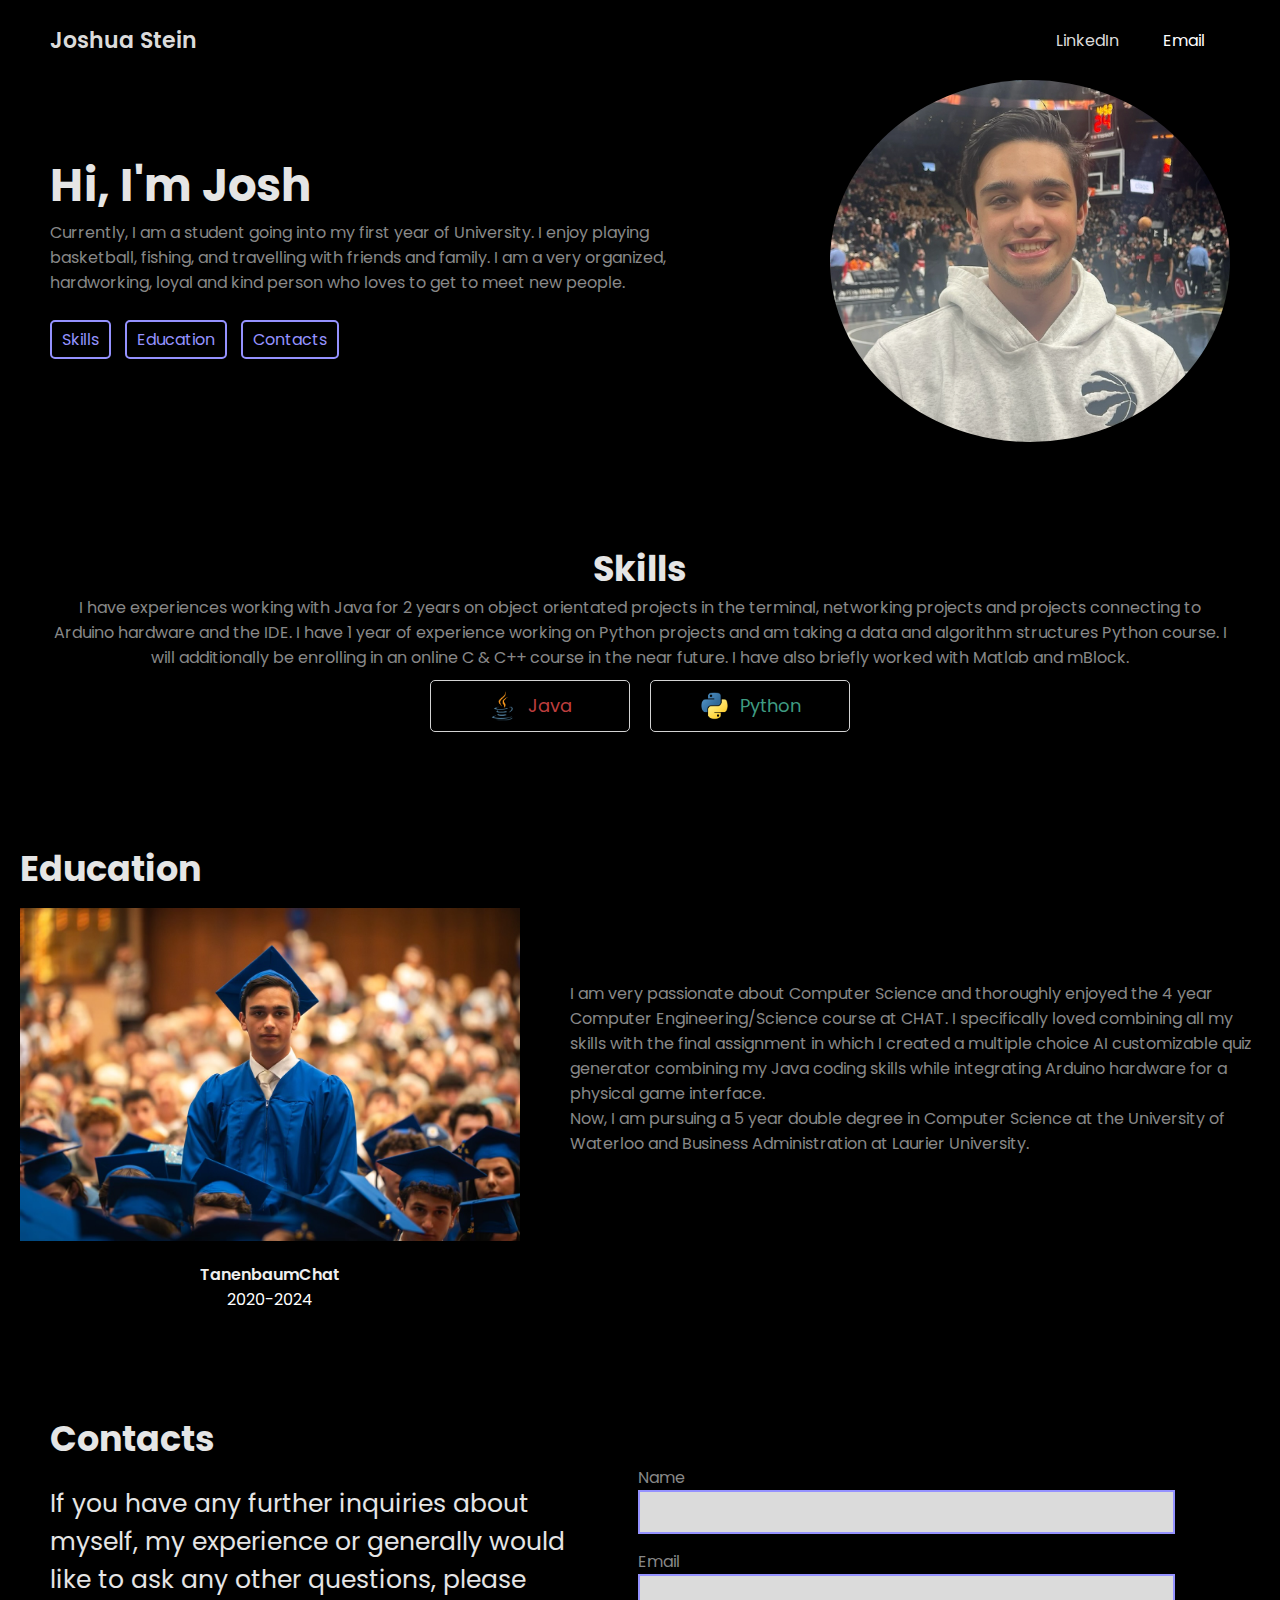
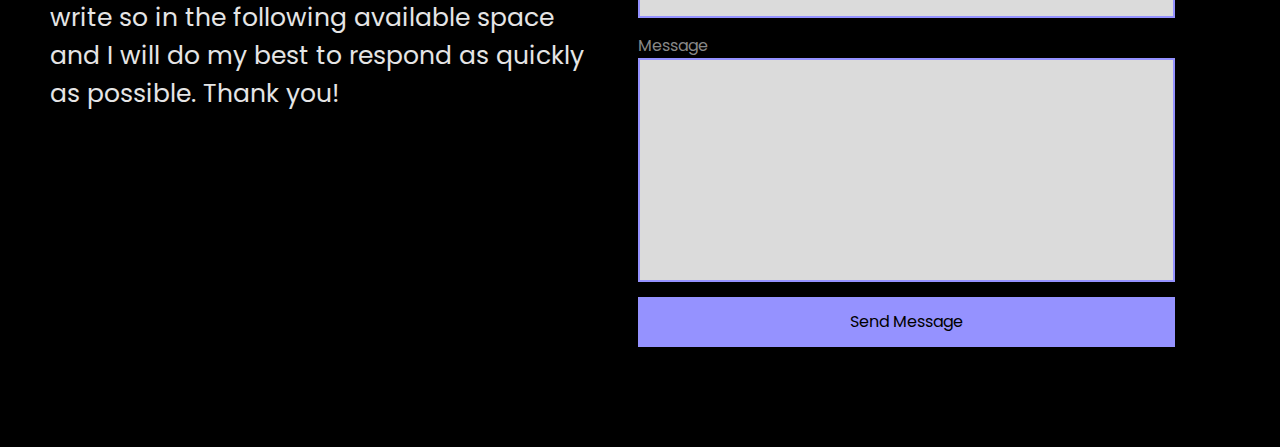
<file: index.html>
<!DOCTYPE html>
<html lang="en">
<head>
    <meta charset="UTF-8">
    <meta name="viewport" content="width=device-width, initial-scale=1.0">
    
    <link rel = "stylesheet" href = "styles.css">
    
    <link rel="preconnect" href="https://fonts.googleapis.com">
    <link rel="preconnect" href="https://fonts.gstatic.com" crossorigin>
    <link href="https://fonts.googleapis.com/css2?family=Poppins:ital,wght@0,100;0,200;0,300;0,400;0,500;0,600;0,700;0,800;0,900;1,100;1,200;1,300;1,400;1,500;1,600;1,700;1,800;1,900&display=swap" rel="stylesheet">

    <link rel="stylesheet" href="https://cdnjs.cloudflare.com/ajax/libs/font-awesome/6.5.2/css/all.min.css" integrity="sha512-SnH5WK+bZxgPHs44uWIX+LLJAJ9/2PkPKZ5QiAj6Ta86w+fsb2TkcmfRyVX3pBnMFcV7oQPJkl9QevSCWr3W6A==" crossorigin="anonymous" referrerpolicy="no-referrer" />

    <title>Portfolio</title>
</head>
<body>

    <!--NavBAR-->
    <nav>
        <div class = "left">
            <a href="/">Joshua Stein</a>
        </div>
        
        <div class = "right">
            <a href="https://www.linkedin.com/in/joshua-stein-486370316/" target="_blank" rel="noopener noreferrer">
                <i class="fa-brands fa-linkedin"></i>
                <span>LinkedIn</span>
            </a>
            <a href="mailto:joshms2006@gmail.com//">
                <i class="fa-solid fa-envelope"></i>
                <span>Email</span>
            </a>
            

        
        </div>

    </nav>

    <main>
     <!--Set id ="" in order to make it so that you can click a button on the website that will bring you to that section-->
     <!--Section 1: Hero-->
    <section class = "hero-section">
        <div class="text">
            <h2 style="color: rgb(229, 229, 229);">Hi, I'm Josh</h2>
            <p style="color: rgb(136, 136, 136);">
                Currently, I am a student going into my first year of University. I enjoy playing basketball, fishing, and travelling with friends and family. I am a very organized, hardworking, loyal and kind person who loves to get to meet new people.             </p>
            
            <div class = "links">

                <a href = "#Skills">
                        <i class="fa-solid fa-code"></i>
                        <span>Skills</span>
                </a>

                <a href = "#Education">
                    <i class="fa-solid fa-school"></i>
                   <span>Education</span>
                </a>

                <a href = "#Contacts">
                        <i class="fa-solid fa-envelope"></i>
                        <span>Contacts</span>
                </a>

            </div>
        </div>
        
        <div class = "headshot">
            <img src = "Web Image/PFN.png" alt = "Josh Stein headshot">
        </div>

    </section>

     <!--Section 2: Skills-->
     <section id = "Skills" class ="skills-section">
            <h2 style = "color: rgb(229, 229, 229);"> Skills</h2>
            <div class = "text" style="color: rgb(136, 136, 136);">
                I have experiences working with Java for 2 years on object orientated projects in the terminal, networking projects and projects connecting to Arduino hardware and the IDE. I have 1 year of experience working on Python projects and am taking a data and algorithm structures Python course. I will additionally be enrolling in an online C & C++ course in the near future. I have also briefly worked with Matlab and mBlock.
            <div class = "cells">

                <div class = "cell">
                    <img src = "Web Image/JV.png"alt="">
                    <span style="color: rgb(190, 62, 62);">Java</span>
                </div>

                <div class = "cell">
                    <img src = "Web Image/PY.png"alt="">
                    <span style="color: rgb(63, 155, 130);">Python</span>
                </div>

            </div>
     </section>

    <!--Section 3: Education-->
    <section id = "Education" class = "Education-section">
        <h2 style = "color: rgb(229, 229, 229);">Education</h2>

        <div class = "group">
            <div class = "person-details">
                <img src = "Web Image/IMG_2238.jpeg">
                <p style="color: rgb(239, 239, 239);">TanenbaumChat</p>
                <p style="color: rgb(255, 255, 255);">2020-2024</p>
            </div>
        

            <div class = "text" style="color: rgb(136, 136, 136);">
                I am very passionate about Computer Science and thoroughly enjoyed the 4 year Computer Engineering/Science course at CHAT. I specifically loved combining all my skills with the final assignment in which I created a multiple choice AI customizable quiz generator combining my Java coding skills while integrating Arduino hardware for a physical game interface.
        
                <div class = "text" style="color: rgb(136, 136, 136);">

                    Now, I am pursuing a 5 year double degree in Computer Science at the University of Waterloo and Business Administration at Laurier University.
                </div>

            </div>

            

        </div>

    </section>


     <!--Section 4: Contacts-->
     <section id = "Contacts" class="contacts-section">
        <h2 style = "color: rgb(229, 229, 229);">Contacts</h2>

        <div class = "group">
            <div class = "text" style = "color: rgb(229, 229, 229);">
                If you have any further inquiries about myself, my experience or generally would like to ask any other questions, please write so in the following available space and I will do my best to respond as quickly as possible. Thank you!            </div>

            
            <form>
                <label for="name" style = "color: rgb(136, 136, 136);">Name</label>
                <input type = "text" id="name" style = "color: rgb(0, 0, 0);" >

                <label for="email" style = "color: rgb(136, 136, 136);">Email</label>
                <input type = "email" id="email" style = "color: rgb(0, 0, 0);" >

                <label for="message" style = "color: rgb(136, 136, 136);">Message</label>
                <textarea id="message" cols ="30" rows ="10" style = "color: rgb(0, 0, 0);"></textarea>

                <button type = "submit">Send Message</button>

                
            </form>"

        
        </div>

     </section>

    </main>


</body>
</html>
</file>
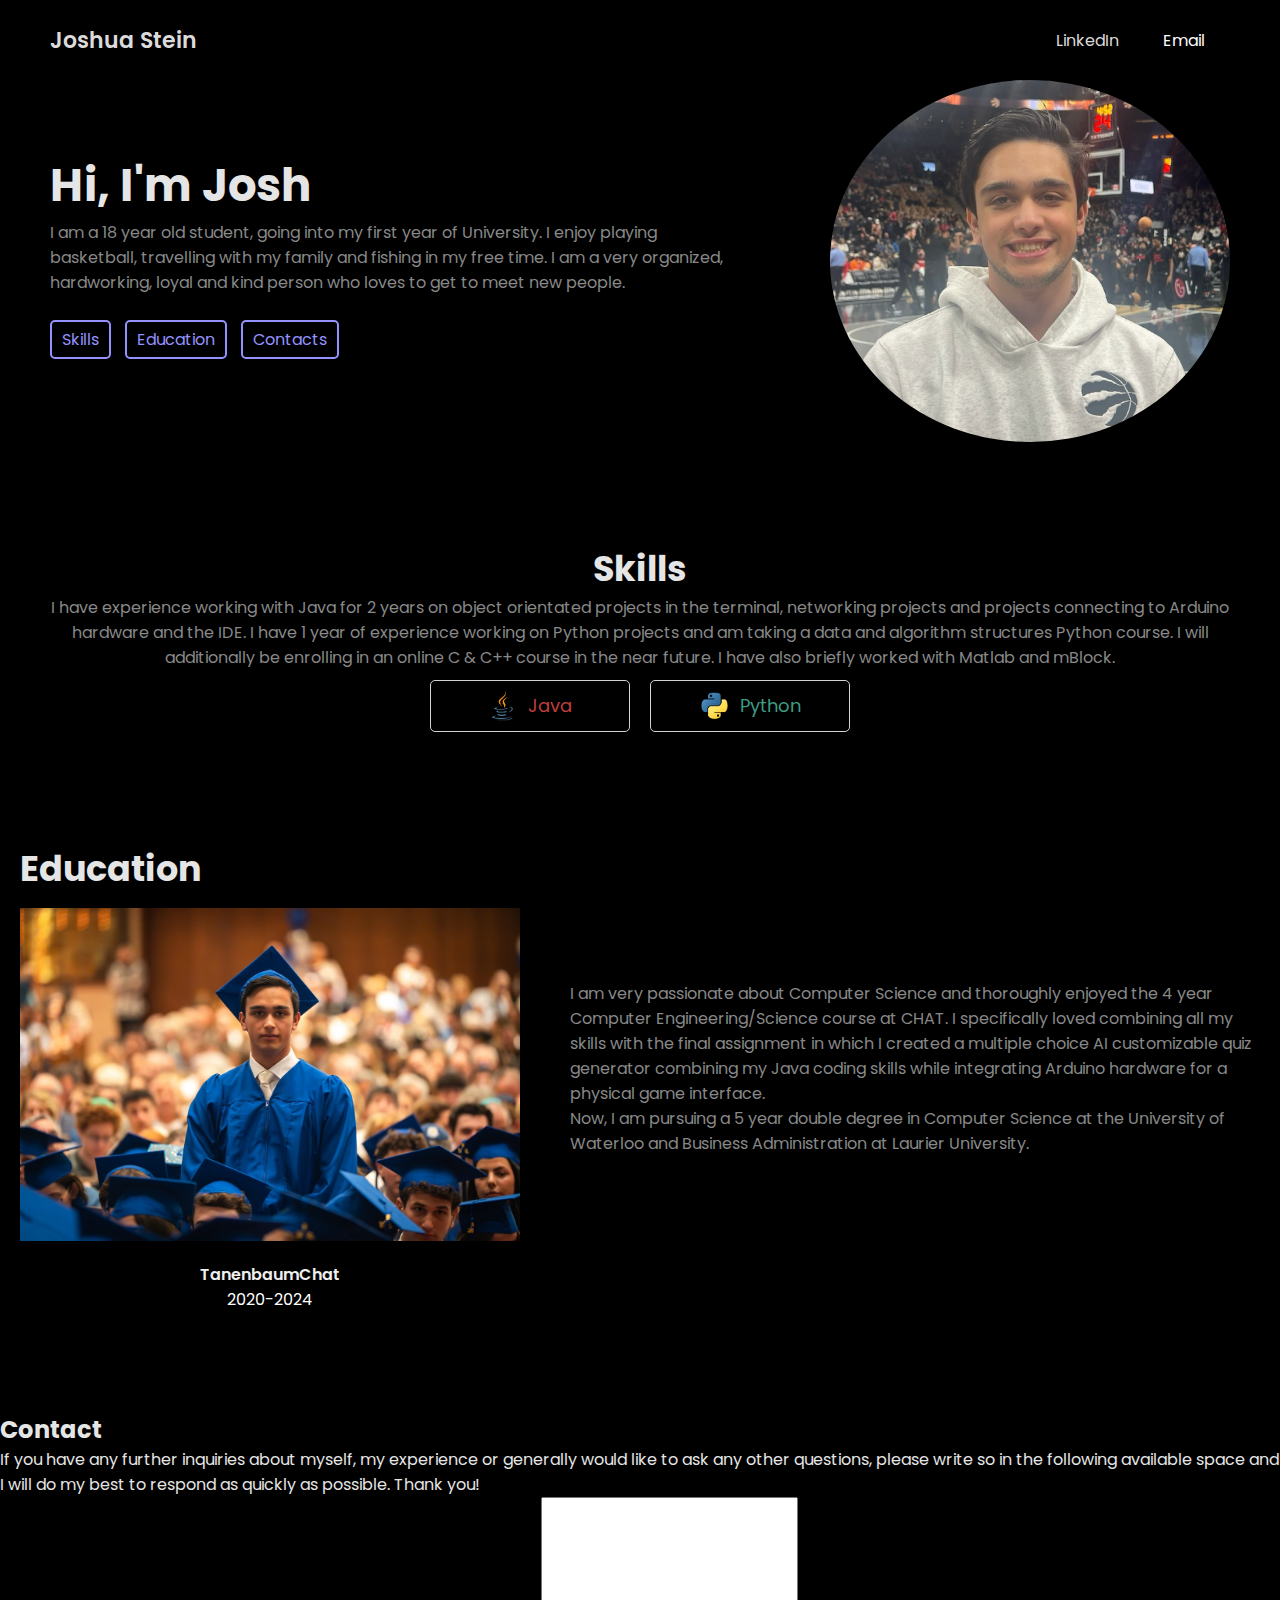
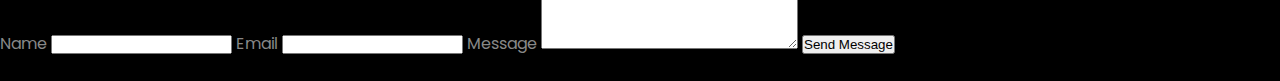
<file: indexO.html>
<!DOCTYPE html>
<html lang="en">
<head>
    <meta charset="UTF-8">
    <meta name="viewport" content="width=device-width, initial-scale=1.0">
    
    <link rel = "stylesheet" href = "styles.css">
    
    <link rel="preconnect" href="https://fonts.googleapis.com">
    <link rel="preconnect" href="https://fonts.gstatic.com" crossorigin>
    <link href="https://fonts.googleapis.com/css2?family=Poppins:ital,wght@0,100;0,200;0,300;0,400;0,500;0,600;0,700;0,800;0,900;1,100;1,200;1,300;1,400;1,500;1,600;1,700;1,800;1,900&display=swap" rel="stylesheet">

    <link rel="stylesheet" href="https://cdnjs.cloudflare.com/ajax/libs/font-awesome/6.5.2/css/all.min.css" integrity="sha512-SnH5WK+bZxgPHs44uWIX+LLJAJ9/2PkPKZ5QiAj6Ta86w+fsb2TkcmfRyVX3pBnMFcV7oQPJkl9QevSCWr3W6A==" crossorigin="anonymous" referrerpolicy="no-referrer" />

    <title>Portfolio</title>
</head>
<body>

    <!--NavBAR-->
    <nav>
        <div class = "left">
            <a href="/">Joshua Stein</a>
        </div>
        
        <div class = "right">
            <a href="https://www.linkedin.com/in/joshua-stein-486370316/" target="_blank" rel="noopener noreferrer">
                <i class="fa-brands fa-linkedin"></i>
                <span>LinkedIn</span>
            </a>
            <a href="mailto:joshms2006@gmail.com//">
                <i class="fa-solid fa-envelope"></i>
                <span>Email</span>
            </a>
            

        
        </div>

    </nav>

    <main>
     <!--Set id ="" in order to make it so that you can click a button on the website that will bring you to that section-->
     <!--Section 1: Hero-->
    <section class = "hero-section">
        <div class="text">
            <h2 style="color: rgb(229, 229, 229);">Hi, I'm Josh</h2>
            <p style="color: rgb(136, 136, 136);">
                I am a 18 year old student, going into my first year of University. I enjoy playing basketball, travelling with my family and fishing in my free time. I am a very organized, hardworking, loyal and kind person who loves to get to meet new people.             </p>
            
            <div class = "links">

                <a href = "#Skills">
                        <i class="fa-solid fa-code"></i>
                        <span>Skills</span>
                </a>

                <a href = "#Education">
                    <i class="fa-solid fa-school"></i>
                   <span>Education</span>
                </a>

                <a href = "#Contacts">
                        <i class="fa-solid fa-envelope"></i>
                        <span>Contacts</span>
                </a>

            </div>
        </div>
        
        <div class = "headshot">
            <img src = "Web Image/PFN.png" alt = "Josh Stein headshot">
        </div>

    </section>

     <!--Section 2: Skills-->
     <section id = "Skills" class ="skills-section">
            <h2 style = "color: rgb(229, 229, 229);"> Skills</h2>
            <div class = "text" style="color: rgb(136, 136, 136);">
                I have experience working with Java for 2 years on object orientated projects in the terminal, networking projects and projects connecting to Arduino hardware and the IDE. I have 1 year of experience working on Python projects and am taking a data and algorithm structures Python course. I will additionally be enrolling in an online C & C++ course in the near future. I have also briefly worked with Matlab and mBlock.
            <div class = "cells">

                <div class = "cell">
                    <img src = "Web Image/JV.png"alt="">
                    <span style="color: rgb(190, 62, 62);">Java</span>
                </div>

                <div class = "cell">
                    <img src = "Web Image/PY.png"alt="">
                    <span style="color: rgb(63, 155, 130);">Python</span>
                </div>

            </div>
     </section>

    <!--Section 3: Education-->
    <section id = "Education" class = "Education-section">
        <h2 style = "color: rgb(229, 229, 229);">Education</h2>

        <div class = "group">
            <div class = "person-details">
                <img src = "Web Image/IMG_2238.jpeg">
                <p style="color: rgb(239, 239, 239);">TanenbaumChat</p>
                <p style="color: rgb(255, 255, 255);">2020-2024</p>
            </div>
        

            <div class = "text" style="color: rgb(136, 136, 136);">
                I am very passionate about Computer Science and thoroughly enjoyed the 4 year Computer Engineering/Science course at CHAT. I specifically loved combining all my skills with the final assignment in which I created a multiple choice AI customizable quiz generator combining my Java coding skills while integrating Arduino hardware for a physical game interface.
        
                <div class = "text" style="color: rgb(136, 136, 136);">

                    Now, I am pursuing a 5 year double degree in Computer Science at the University of Waterloo and Business Administration at Laurier University.
                </div>

            </div>

            

        </div>

    </section>


     <!--Section 4: Contacts-->
     <section id = "Contact" class="contact-section">
        <h2 style = "color: rgb(229, 229, 229);">Contact</h2>

        <div class = "group">
            <div class = "text" style = "color: rgb(229, 229, 229);">
                If you have any further inquiries about myself, my experience or generally would like to ask any other questions, please write so in the following available space and I will do my best to respond as quickly as possible. Thank you!            </div>

            
            <form>
                <label for="name" style = "color: rgb(136, 136, 136);">Name</label>
                <input type = "text" id="name" style = "color: rgb(0, 0, 0);" >

                <label for="email" style = "color: rgb(136, 136, 136);">Email</label>
                <input type = "email" id="email" style = "color: rgb(0, 0, 0);" >

                <label for="message" style = "color: rgb(136, 136, 136);">Message</label>
                <textarea id="message" cols ="30" rows ="10" style = "color: rgb(0, 0, 0);"></textarea>

                <button type = "submit">Send Message</button>

                
            </form>"

        
        </div>

     </section>

    </main>


</body>
</html>
</file>
<file: styles.css>
:root{
    --text-colour: #dbdbdb;
    --link-colour: #9592ff;
    --background-colour: #000000;
    --email-colour: #ffffff;
}


*{
    margin: 0;
    padding: 0;
    box-sizing: border-box;
}

html{
    scroll-behavior: smooth;/*Makes sure scrolling looks smooth*/
}

body{
    font-family: 'Poppins', sans-serif;
    background-color: var(--background-colour);
    max-width: 1400px;
    margin: 0 auto;
}

a {
    color: var(--link-colour);
    text-decoration: none; /*Get's rid of underline under text*/
}
/* NAVBAR*/

nav{ /* use flex boxes to split to left and right side of the screen*/
 display: flex;
 justify-content: space-between;
 align-items: center;
 padding: 0 50px; /*(x,y)*/
 height: 80px;
}
nav .left a{
    color: var(--text-colour);
    font-size: 22px;
    font-weight:600;
}
nav .right a{
    color: var(--text-colour);
    margin: 0 10px;/*(x,y)*/;
}
nav .right a:last-child{
    color: var(--email-colour);
    background-color: var(--background-colour);
    padding: 5px 15px;
    border-radius: 5px;
}
nav .right a span{
   margin-left: 5px;
}


/*Section 1: Hero*/
.hero-section{
    display:flex;
    justify-content: space-between;
    align-items: center;
    padding: 0 50px;
    margin: 50px, 0;
    margin-bottom:100px;/*so gap between hero section and the next section*/
    gap: 100px;

}



/*Think of the flex 5 and flex 2 as a ratio, where the text takes up 5/7, and the headshot takes up 2/7*/
.hero-section .text{
    flex:5;
}

.hero-section .text h2{
    font-size: 45px;
}

.hero-section .text .links{
    margin-top: 25px;
}

.hero-section .text .links a{/*When making screen smaller/for smaller devices, need this code to ensure the icon and the text boxes for the links don't break (skills, testimonny, contacts)*/
    display: inline-block;
    padding: 5px 10px;
    border: 2px solid var(--link-colour);
    border-radius: 5px;
    margin-right: 10px;
    margin-bottom:10px;
    transition: .1s;
}

.hero-section .text .links a:hover{/*Make it so that when you hover over a link, it changes colour*/
    color: var(--text-colour);
    border: 2px solid var(--text-colour);
}

.hero-section .headshot{
    flex: 2;
    display:flex;
    justify-content: right;
}

.hero-section .headshot img{
    width:400px;
    border-radius: 50%;
}



/*SECTION 2: Skills*/
.skills-section{
    padding: 0 50px;
    margin-bottom: 100px;
}
.skills-section h2{
    text-align:center;
    font-size:35px;
}
.skills-section .text{
    text-align:center;
    margin-bottom: 20px;
}
.skills-section .cells{
    display: flex;
    justify-content:center;
    flex-wrap:wrap;/*so if we chnage the screen width, the logos in skills actually start wrapping*/

}
.skills-section .cells .cell{
    display: flex;
    justify-content:center;
    align-items: center;
    gap:10px;/*space out logos and text*/

    width: 200px;
    padding: 10px 20px;
    margin:10px;
    border: 1.5px solid #d3d3d3;
    border-radius: 5px;
}
.skills-section .cells .cell img{
    width: 30px;
    height:30px;
    object-fit: contain;
    border-radius: 2px;
}
.skills-section .cells .cell span{
    font-size: 18px;
}



/*SECTION 3: Education*/
.Education-section{
    padding: 0 20px;
    margin-bottom: 100px;
}

.Education-section h2{
    font-size: 35px;
    margin-bottom: -70px;
}
.Education-section .group{
    display: flex;
    align-items: center;
    gap: 50px;
}

.Education-section .group .person-details img{
    width: 500px;
    height:500px;
    object-fit: contain;
    aspect-ratio: 1 / 1;
    border-radius: 5%;
    -o-object-fit: cover;
    margin-bottom: -70px;
}

.Education-section .group .person-details p{
    font-weight: 600;
}
.Education-section .group .person-details p:last-child{
    font-weight: normal;
}

.Education-section .group .person-details {
    text-align: center;
    flex:2;
}
.Education-section .group .person-details .text {
    flex: 8;
    margin-bottom: 10px;
}





/*SECTION 4: Contacts
*/
.contacts-section{
    padding: 0 50px;
    margin-bottom: 100px;
}

.contacts-section h2{
    font-size: 35px;
}


.contacts-section .group{
    display: flex;
    gap: 50px;
}

.contacts-section .group .text{
    flex: 3;
    font-size: 25px;
    margin-top: 20px;
}

.contacts-section .group form{
    flex:3;
    display: flex;
    flex-direction: column;
}

.contacts-section .group form input,

.contacts-section .group form textarea{
    font-family: 'Poppins', sans-serif;
    border: 2px solid var(--link-colour);
    background-color: var(--text-colour);
    padding:10px;
    margin-bottom: 15px;
    resize: none;

    outline: none;
}
.contacts-section .group form button{
    font-size: 16px;
    font-family: 'Poppins', sans-serif;
    background-color: var(--link-colour);
    border:none;
    height: 50px;
    cursor: pointer;
    transition: 0.1;
}
.contacts-section .group form button:hover{
    filter:brightness(0.8);
}






@media (max-width:870px){
    /* SECTION 1: Hero*/
    .hero-section .text h2{
        font-size: 35px;
    }
}
   
@media (max-width:810px){
    /* SECTION 1: Hero*/
    .hero-section{
        flex-direction: column-reverse;
    }
    .hero-section .headshot img{
        flex-direction: column-reverse;
        width:300px;
    }

    /*SECION 3: Education*/
    .Education-section{
        text-align: center;
    }
    .Education-section .group{
        flex-direction: column;
    }

    /*SECTION 4: Contacts*/
    .contacts-section .group{
        flex-direction: column;
    }
    .contacts-section .group .text{
        font-size: 20px;
    }

}

@media (max-width: 600px){
    /*NAVBAR*/ 
    
    /*in case website is opened on a mobile device and therefore needs the format to be changed to look nicer*/
    nav{
        padding: 0 20px;
    }
    nav .right a{
        font-size:22px;
    }
    nav .right a:last-child{
        color: var(--text-colour);
        background-color:transparent;
    }
    nav .right a span{
        display: none;
    }

    /*SECTION 1: Hero*/
    .hero-section{
        padding: 0 20px;
    }
    
    .hero-section .text h2{
        font-size: 30px;
    }

    /*SECTION 2: Skills*/
    .skills-section{
        padding: 0 20px;
    }
    .skills-section .cells .cell span{
        font-size: 16px;
    }

    /*SECTION 3: Education*/
    .Education-section{
        padding: 0 20px;
    }

    /*SECTION 4: Contacts*/
    .contacts-section{
        padding: 0 20px;
    }
    .contacts-section .group .text{
        font-size: 15px;
    }

}
</file>
